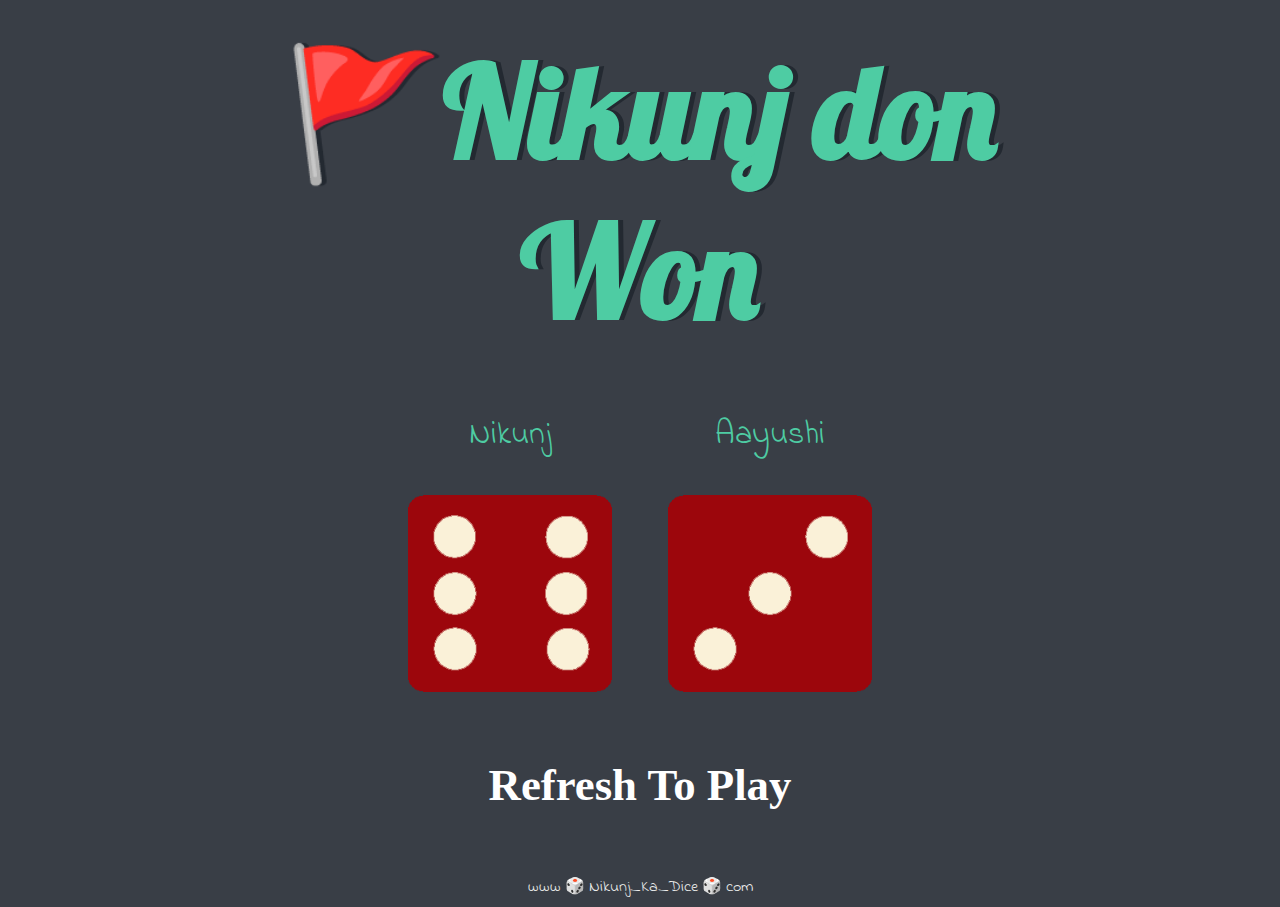
<file: index.html>
<!DOCTYPE html>
<html lang="en" dir="ltr">
  <head>
    <meta charset="utf-8">
    <title>Dicee</title>
    <link rel="stylesheet" href="styles.css">
    <link href="https://fonts.googleapis.com/css?family=Indie+Flower|Lobster" rel="stylesheet">

  </head>
  <body>

    <div class="container">
      <h1>Refresh Me</h1>

      <div class="dice">
        <p id="p1">Nikunj</p>
        <img class="img1" src="images\dice6.png">
      </div>

      <div class="dice">
        <p id="p2">Aayushi</p>
        <img class="img2" src="images\dice6.png">
      </div>

    </div>
<h4 class="text_align">Refresh To Play</h4>

  </body>
<script src="index.js" charset="utf-8"></script>
  <footer>
    www 🎲 Nikunj_Ka_Dice 🎲 com
  </footer>
</html>
</file>
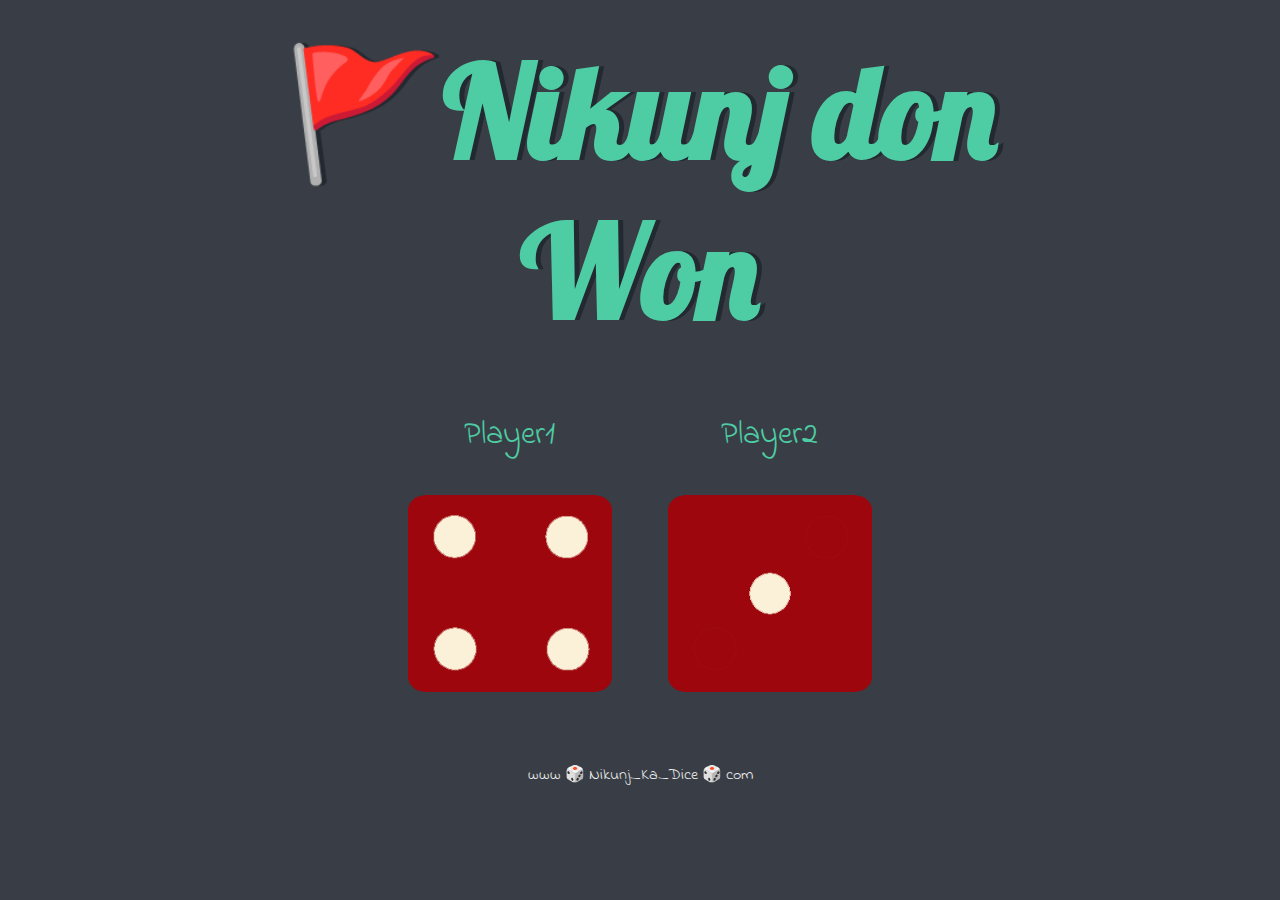
<file: dicee.html>
<!DOCTYPE html>
<html lang="en" dir="ltr">
  <head>
    <meta charset="utf-8">
    <title>Dicee</title>
    <link rel="stylesheet" href="styles.css">
    <link href="https://fonts.googleapis.com/css?family=Indie+Flower|Lobster" rel="stylesheet">

  </head>
  <body>

    <div class="container">
      <h1>Refresh Me</h1>

      <div class="dice">
        <p id="p1">Player1</p>
        <img class="img1" src="images\dice6.png">
      </div>

      <div class="dice">
        <p id="p2">Player2</p>
        <img class="img2" src="images\dice6.png">
      </div>

    </div>


  </body>
<script src="index.js" charset="utf-8"></script>
  <footer>
    www 🎲 Nikunj_Ka_Dice 🎲 com
  </footer>
</html>
</file>
<file: styles.css>
.container {
  width: 70%;
  margin: auto;
  text-align: center;
}

.dice {
  text-align: center;
  display: inline-block;

}

body {
  background-color: #393E46;
}

h1 {
  margin: 30px;
  font-family: 'Lobster', cursive;
  text-shadow: 5px 0 #232931;
  font-size: 8rem;
  color: #4ECCA3;
}

p {
  font-size: 2rem;
  color: #4ECCA3;
  font-family: 'Indie Flower', cursive;
}

img {
  width: 80%;
}
.text_align{
  text-align: center;
  color: white;
  font-size:2.8rem;
}

footer {
  margin-top: 5%;
  color: #EEEEEE;
  text-align: center;
  font-family: 'Indie Flower', cursive;

}
</file>
